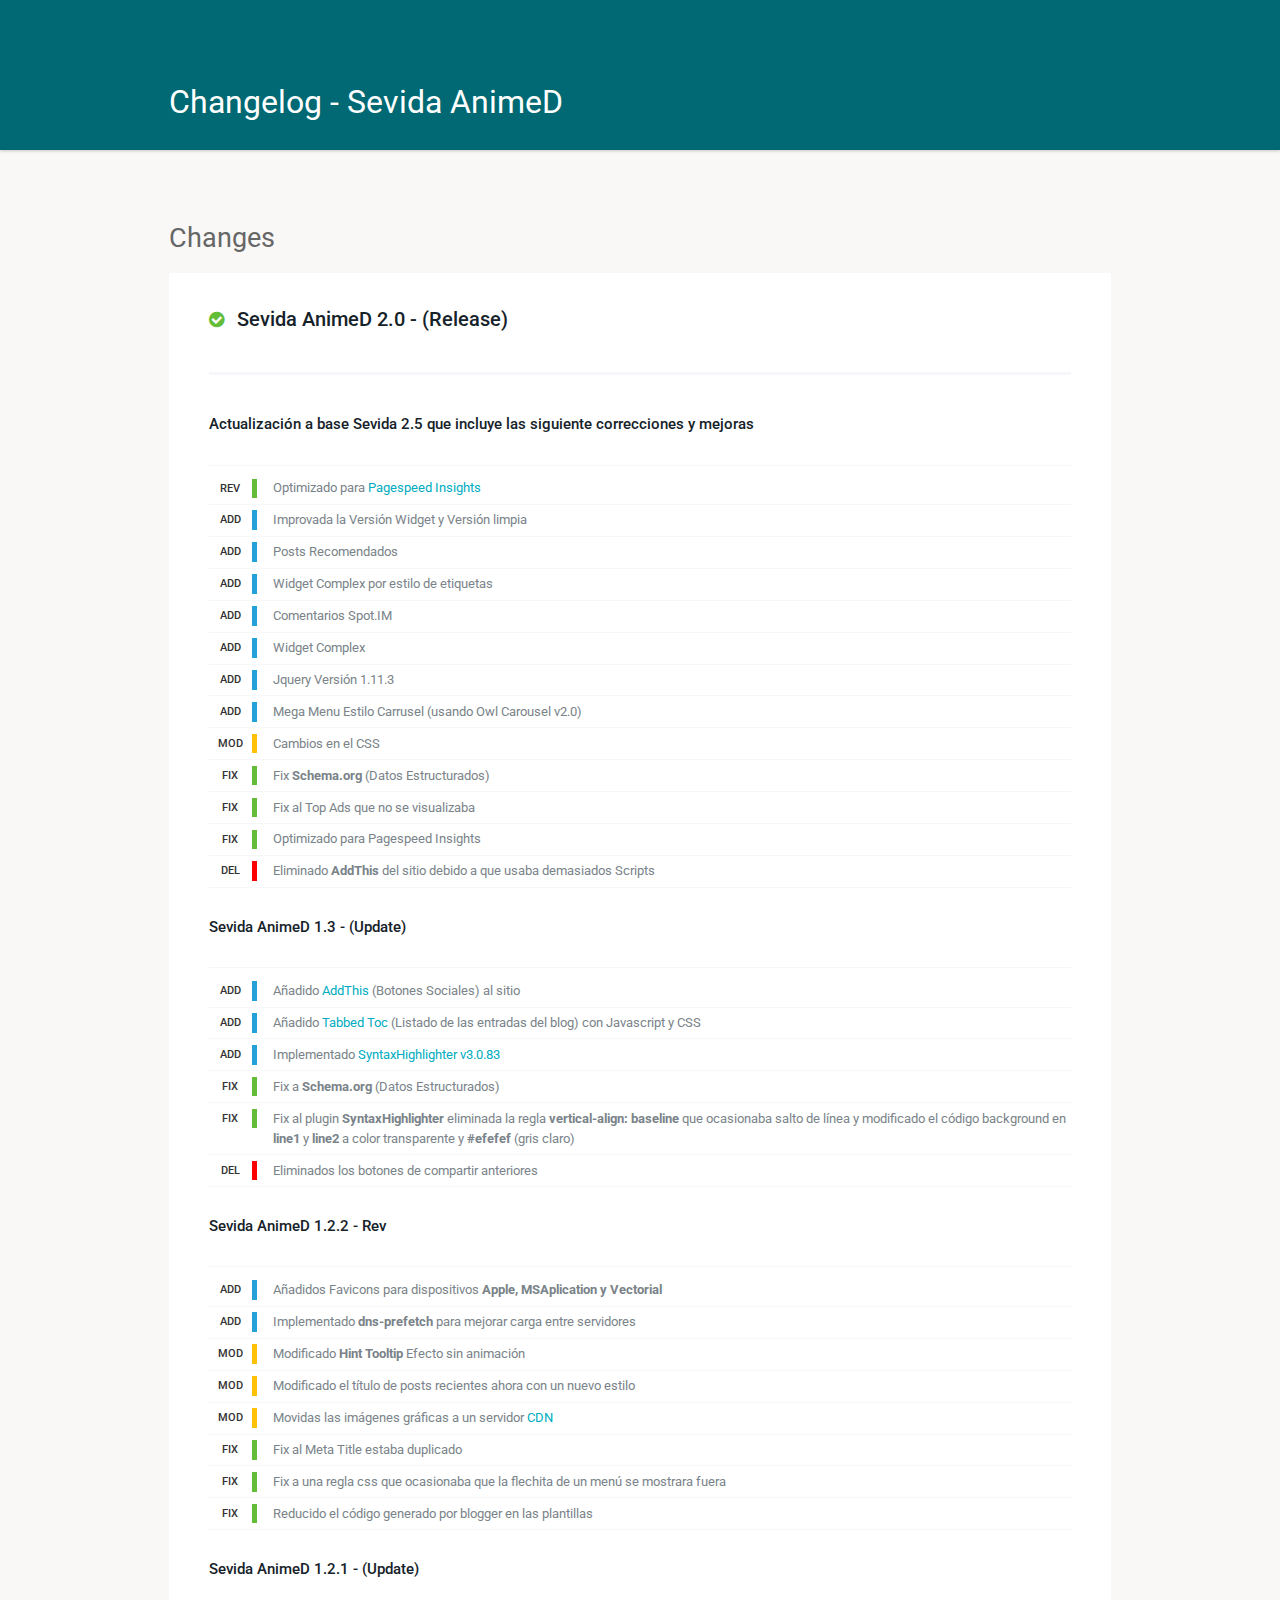
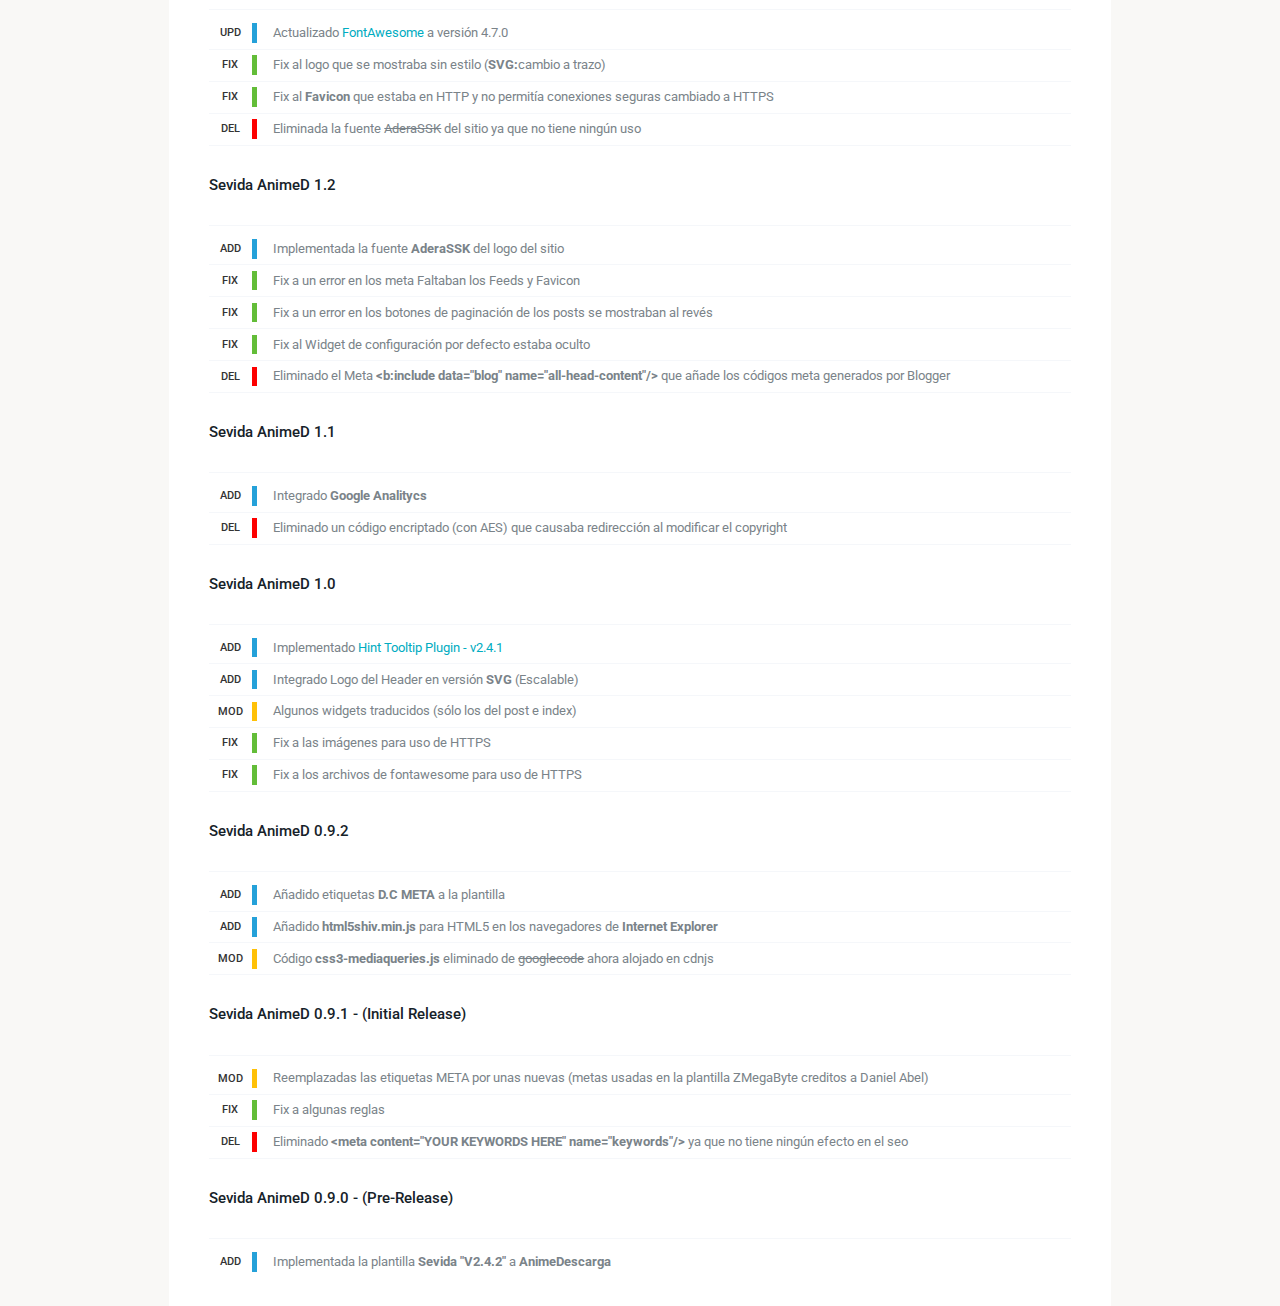
<file: changelog.html>
<!DOCTYPE html>
<html lang="es">
<head>
<meta charset="utf-8">
<meta content="width=device-width,initial-scale=1" name="viewport">
<title>Changelog - Sevida AnimeD</title>
<style type="text/css">@font-face{font-family:'FontAwesome';src:url('https://maxcdn.bootstrapcdn.com/font-awesome/4.7.0/fonts/fontawesome-webfont.eot?v=4.7.0');src:url('https://maxcdn.bootstrapcdn.com/font-awesome/4.7.0/fonts/fontawesome-webfont.eot?#iefix&v=4.7.0') format('embedded-opentype'),url('https://maxcdn.bootstrapcdn.com/font-awesome/4.7.0/fonts/fontawesome-webfont.woff2?v=4.7.0') format('woff2'),url('https://maxcdn.bootstrapcdn.com/font-awesome/4.7.0/fonts/fontawesome-webfont.woff?v=4.7.0') format('woff'),url('https://maxcdn.bootstrapcdn.com/font-awesome/4.7.0/fonts/fontawesome-webfont.ttf?v=4.7.0') format('truetype'),url('https://maxcdn.bootstrapcdn.com/font-awesome/4.7.0/fonts/fontawesome-webfont.svg?v=4.7.0#fontawesomeregular') format('svg');font-weight:normal;font-style:normal}.fa{display:inline-block;font:normal normal normal 14px/1 FontAwesome;font-size:inherit;text-rendering:auto;-webkit-font-smoothing:antialiased;-moz-osx-font-smoothing:grayscale}.fa-lg{font-size:1.33333333em;line-height:.75em;vertical-align:-15%}.fa-2x{font-size:2em}.fa-3x{font-size:3em}.fa-4x{font-size:4em}.fa-5x{font-size:5em}.fa-fw{width:1.28571429em;text-align:center}.fa-ul{padding-left:0;margin-left:2.14285714em;list-style-type:none}.fa-ul>li{position:relative}.fa-li{position:absolute;left:-2.14285714em;width:2.14285714em;top:.14285714em;text-align:center}.fa-li.fa-lg{left:-1.85714286em}.fa-border{padding:.2em .25em .15em;border:solid .08em #eee;border-radius:.1em}.fa-pull-left{float:left}.fa-pull-right{float:right}.fa.fa-pull-left{margin-right:.3em}.fa.fa-pull-right{margin-left:.3em}.pull-right{float:right}.pull-left{float:left}.fa.pull-left{margin-right:.3em}.fa.pull-right{margin-left:.3em}.fa-spin{-webkit-animation:fa-spin 2s infinite linear;animation:fa-spin 2s infinite linear}.fa-pulse{-webkit-animation:fa-spin 1s infinite steps(8);animation:fa-spin 1s infinite steps(8)}@-webkit-keyframes fa-spin{0%{-webkit-transform:rotate(0deg);transform:rotate(0deg)}100%{-webkit-transform:rotate(359deg);transform:rotate(359deg)}}@keyframes fa-spin{0%{-webkit-transform:rotate(0deg);transform:rotate(0deg)}100%{-webkit-transform:rotate(359deg);transform:rotate(359deg)}}.fa-rotate-90{-ms-filter:"progid:DXImageTransform.Microsoft.BasicImage(rotation=1)";-webkit-transform:rotate(90deg);-ms-transform:rotate(90deg);transform:rotate(90deg)}.fa-rotate-180{-ms-filter:"progid:DXImageTransform.Microsoft.BasicImage(rotation=2)";-webkit-transform:rotate(180deg);-ms-transform:rotate(180deg);transform:rotate(180deg)}.fa-rotate-270{-ms-filter:"progid:DXImageTransform.Microsoft.BasicImage(rotation=3)";-webkit-transform:rotate(270deg);-ms-transform:rotate(270deg);transform:rotate(270deg)}.fa-flip-horizontal{-ms-filter:"progid:DXImageTransform.Microsoft.BasicImage(rotation=0, mirror=1)";-webkit-transform:scale(-1, 1);-ms-transform:scale(-1, 1);transform:scale(-1, 1)}.fa-flip-vertical{-ms-filter:"progid:DXImageTransform.Microsoft.BasicImage(rotation=2, mirror=1)";-webkit-transform:scale(1, -1);-ms-transform:scale(1, -1);transform:scale(1, -1)}:root .fa-rotate-90,:root .fa-rotate-180,:root .fa-rotate-270,:root .fa-flip-horizontal,:root .fa-flip-vertical{filter:none}.fa-stack{position:relative;display:inline-block;width:2em;height:2em;line-height:2em;vertical-align:middle}.fa-stack-1x,.fa-stack-2x{position:absolute;left:0;width:100%;text-align:center}.fa-stack-1x{line-height:inherit}.fa-stack-2x{font-size:2em}.fa-inverse{color:#fff}.fa-glass:before{content:"\f000"}.fa-music:before{content:"\f001"}.fa-search:before{content:"\f002"}.fa-envelope-o:before{content:"\f003"}.fa-heart:before{content:"\f004"}.fa-star:before{content:"\f005"}.fa-star-o:before{content:"\f006"}.fa-user:before{content:"\f007"}.fa-film:before{content:"\f008"}.fa-th-large:before{content:"\f009"}.fa-th:before{content:"\f00a"}.fa-th-list:before{content:"\f00b"}.fa-check:before{content:"\f00c"}.fa-remove:before,.fa-close:before,.fa-times:before{content:"\f00d"}.fa-search-plus:before{content:"\f00e"}.fa-search-minus:before{content:"\f010"}.fa-power-off:before{content:"\f011"}.fa-signal:before{content:"\f012"}.fa-gear:before,.fa-cog:before{content:"\f013"}.fa-trash-o:before{content:"\f014"}.fa-home:before{content:"\f015"}.fa-file-o:before{content:"\f016"}.fa-clock-o:before{content:"\f017"}.fa-road:before{content:"\f018"}.fa-download:before{content:"\f019"}.fa-arrow-circle-o-down:before{content:"\f01a"}.fa-arrow-circle-o-up:before{content:"\f01b"}.fa-inbox:before{content:"\f01c"}.fa-play-circle-o:before{content:"\f01d"}.fa-rotate-right:before,.fa-repeat:before{content:"\f01e"}.fa-refresh:before{content:"\f021"}.fa-list-alt:before{content:"\f022"}.fa-lock:before{content:"\f023"}.fa-flag:before{content:"\f024"}.fa-headphones:before{content:"\f025"}.fa-volume-off:before{content:"\f026"}.fa-volume-down:before{content:"\f027"}.fa-volume-up:before{content:"\f028"}.fa-qrcode:before{content:"\f029"}.fa-barcode:before{content:"\f02a"}.fa-tag:before{content:"\f02b"}.fa-tags:before{content:"\f02c"}.fa-book:before{content:"\f02d"}.fa-bookmark:before{content:"\f02e"}.fa-print:before{content:"\f02f"}.fa-camera:before{content:"\f030"}.fa-font:before{content:"\f031"}.fa-bold:before{content:"\f032"}.fa-italic:before{content:"\f033"}.fa-text-height:before{content:"\f034"}.fa-text-width:before{content:"\f035"}.fa-align-left:before{content:"\f036"}.fa-align-center:before{content:"\f037"}.fa-align-right:before{content:"\f038"}.fa-align-justify:before{content:"\f039"}.fa-list:before{content:"\f03a"}.fa-dedent:before,.fa-outdent:before{content:"\f03b"}.fa-indent:before{content:"\f03c"}.fa-video-camera:before{content:"\f03d"}.fa-photo:before,.fa-image:before,.fa-picture-o:before{content:"\f03e"}.fa-pencil:before{content:"\f040"}.fa-map-marker:before{content:"\f041"}.fa-adjust:before{content:"\f042"}.fa-tint:before{content:"\f043"}.fa-edit:before,.fa-pencil-square-o:before{content:"\f044"}.fa-share-square-o:before{content:"\f045"}.fa-check-square-o:before{content:"\f046"}.fa-arrows:before{content:"\f047"}.fa-step-backward:before{content:"\f048"}.fa-fast-backward:before{content:"\f049"}.fa-backward:before{content:"\f04a"}.fa-play:before{content:"\f04b"}.fa-pause:before{content:"\f04c"}.fa-stop:before{content:"\f04d"}.fa-forward:before{content:"\f04e"}.fa-fast-forward:before{content:"\f050"}.fa-step-forward:before{content:"\f051"}.fa-eject:before{content:"\f052"}.fa-chevron-left:before{content:"\f053"}.fa-chevron-right:before{content:"\f054"}.fa-plus-circle:before{content:"\f055"}.fa-minus-circle:before{content:"\f056"}.fa-times-circle:before{content:"\f057"}.fa-check-circle:before{content:"\f058"}.fa-question-circle:before{content:"\f059"}.fa-info-circle:before{content:"\f05a"}.fa-crosshairs:before{content:"\f05b"}.fa-times-circle-o:before{content:"\f05c"}.fa-check-circle-o:before{content:"\f05d"}.fa-ban:before{content:"\f05e"}.fa-arrow-left:before{content:"\f060"}.fa-arrow-right:before{content:"\f061"}.fa-arrow-up:before{content:"\f062"}.fa-arrow-down:before{content:"\f063"}.fa-mail-forward:before,.fa-share:before{content:"\f064"}.fa-expand:before{content:"\f065"}.fa-compress:before{content:"\f066"}.fa-plus:before{content:"\f067"}.fa-minus:before{content:"\f068"}.fa-asterisk:before{content:"\f069"}.fa-exclamation-circle:before{content:"\f06a"}.fa-gift:before{content:"\f06b"}.fa-leaf:before{content:"\f06c"}.fa-fire:before{content:"\f06d"}.fa-eye:before{content:"\f06e"}.fa-eye-slash:before{content:"\f070"}.fa-warning:before,.fa-exclamation-triangle:before{content:"\f071"}.fa-plane:before{content:"\f072"}.fa-calendar:before{content:"\f073"}.fa-random:before{content:"\f074"}.fa-comment:before{content:"\f075"}.fa-magnet:before{content:"\f076"}.fa-chevron-up:before{content:"\f077"}.fa-chevron-down:before{content:"\f078"}.fa-retweet:before{content:"\f079"}.fa-shopping-cart:before{content:"\f07a"}.fa-folder:before{content:"\f07b"}.fa-folder-open:before{content:"\f07c"}.fa-arrows-v:before{content:"\f07d"}.fa-arrows-h:before{content:"\f07e"}.fa-bar-chart-o:before,.fa-bar-chart:before{content:"\f080"}.fa-twitter-square:before{content:"\f081"}.fa-facebook-square:before{content:"\f082"}.fa-camera-retro:before{content:"\f083"}.fa-key:before{content:"\f084"}.fa-gears:before,.fa-cogs:before{content:"\f085"}.fa-comments:before{content:"\f086"}.fa-thumbs-o-up:before{content:"\f087"}.fa-thumbs-o-down:before{content:"\f088"}.fa-star-half:before{content:"\f089"}.fa-heart-o:before{content:"\f08a"}.fa-sign-out:before{content:"\f08b"}.fa-linkedin-square:before{content:"\f08c"}.fa-thumb-tack:before{content:"\f08d"}.fa-external-link:before{content:"\f08e"}.fa-sign-in:before{content:"\f090"}.fa-trophy:before{content:"\f091"}.fa-github-square:before{content:"\f092"}.fa-upload:before{content:"\f093"}.fa-lemon-o:before{content:"\f094"}.fa-phone:before{content:"\f095"}.fa-square-o:before{content:"\f096"}.fa-bookmark-o:before{content:"\f097"}.fa-phone-square:before{content:"\f098"}.fa-twitter:before{content:"\f099"}.fa-facebook-f:before,.fa-facebook:before{content:"\f09a"}.fa-github:before{content:"\f09b"}.fa-unlock:before{content:"\f09c"}.fa-credit-card:before{content:"\f09d"}.fa-feed:before,.fa-rss:before{content:"\f09e"}.fa-hdd-o:before{content:"\f0a0"}.fa-bullhorn:before{content:"\f0a1"}.fa-bell:before{content:"\f0f3"}.fa-certificate:before{content:"\f0a3"}.fa-hand-o-right:before{content:"\f0a4"}.fa-hand-o-left:before{content:"\f0a5"}.fa-hand-o-up:before{content:"\f0a6"}.fa-hand-o-down:before{content:"\f0a7"}.fa-arrow-circle-left:before{content:"\f0a8"}.fa-arrow-circle-right:before{content:"\f0a9"}.fa-arrow-circle-up:before{content:"\f0aa"}.fa-arrow-circle-down:before{content:"\f0ab"}.fa-globe:before{content:"\f0ac"}.fa-wrench:before{content:"\f0ad"}.fa-tasks:before{content:"\f0ae"}.fa-filter:before{content:"\f0b0"}.fa-briefcase:before{content:"\f0b1"}.fa-arrows-alt:before{content:"\f0b2"}.fa-group:before,.fa-users:before{content:"\f0c0"}.fa-chain:before,.fa-link:before{content:"\f0c1"}.fa-cloud:before{content:"\f0c2"}.fa-flask:before{content:"\f0c3"}.fa-cut:before,.fa-scissors:before{content:"\f0c4"}.fa-copy:before,.fa-files-o:before{content:"\f0c5"}.fa-paperclip:before{content:"\f0c6"}.fa-save:before,.fa-floppy-o:before{content:"\f0c7"}.fa-square:before{content:"\f0c8"}.fa-navicon:before,.fa-reorder:before,.fa-bars:before{content:"\f0c9"}.fa-list-ul:before{content:"\f0ca"}.fa-list-ol:before{content:"\f0cb"}.fa-strikethrough:before{content:"\f0cc"}.fa-underline:before{content:"\f0cd"}.fa-table:before{content:"\f0ce"}.fa-magic:before{content:"\f0d0"}.fa-truck:before{content:"\f0d1"}.fa-pinterest:before{content:"\f0d2"}.fa-pinterest-square:before{content:"\f0d3"}.fa-google-plus-square:before{content:"\f0d4"}.fa-google-plus:before{content:"\f0d5"}.fa-money:before{content:"\f0d6"}.fa-caret-down:before{content:"\f0d7"}.fa-caret-up:before{content:"\f0d8"}.fa-caret-left:before{content:"\f0d9"}.fa-caret-right:before{content:"\f0da"}.fa-columns:before{content:"\f0db"}.fa-unsorted:before,.fa-sort:before{content:"\f0dc"}.fa-sort-down:before,.fa-sort-desc:before{content:"\f0dd"}.fa-sort-up:before,.fa-sort-asc:before{content:"\f0de"}.fa-envelope:before{content:"\f0e0"}.fa-linkedin:before{content:"\f0e1"}.fa-rotate-left:before,.fa-undo:before{content:"\f0e2"}.fa-legal:before,.fa-gavel:before{content:"\f0e3"}.fa-dashboard:before,.fa-tachometer:before{content:"\f0e4"}.fa-comment-o:before{content:"\f0e5"}.fa-comments-o:before{content:"\f0e6"}.fa-flash:before,.fa-bolt:before{content:"\f0e7"}.fa-sitemap:before{content:"\f0e8"}.fa-umbrella:before{content:"\f0e9"}.fa-paste:before,.fa-clipboard:before{content:"\f0ea"}.fa-lightbulb-o:before{content:"\f0eb"}.fa-exchange:before{content:"\f0ec"}.fa-cloud-download:before{content:"\f0ed"}.fa-cloud-upload:before{content:"\f0ee"}.fa-user-md:before{content:"\f0f0"}.fa-stethoscope:before{content:"\f0f1"}.fa-suitcase:before{content:"\f0f2"}.fa-bell-o:before{content:"\f0a2"}.fa-coffee:before{content:"\f0f4"}.fa-cutlery:before{content:"\f0f5"}.fa-file-text-o:before{content:"\f0f6"}.fa-building-o:before{content:"\f0f7"}.fa-hospital-o:before{content:"\f0f8"}.fa-ambulance:before{content:"\f0f9"}.fa-medkit:before{content:"\f0fa"}.fa-fighter-jet:before{content:"\f0fb"}.fa-beer:before{content:"\f0fc"}.fa-h-square:before{content:"\f0fd"}.fa-plus-square:before{content:"\f0fe"}.fa-angle-double-left:before{content:"\f100"}.fa-angle-double-right:before{content:"\f101"}.fa-angle-double-up:before{content:"\f102"}.fa-angle-double-down:before{content:"\f103"}.fa-angle-left:before{content:"\f104"}.fa-angle-right:before{content:"\f105"}.fa-angle-up:before{content:"\f106"}.fa-angle-down:before{content:"\f107"}.fa-desktop:before{content:"\f108"}.fa-laptop:before{content:"\f109"}.fa-tablet:before{content:"\f10a"}.fa-mobile-phone:before,.fa-mobile:before{content:"\f10b"}.fa-circle-o:before{content:"\f10c"}.fa-quote-left:before{content:"\f10d"}.fa-quote-right:before{content:"\f10e"}.fa-spinner:before{content:"\f110"}.fa-circle:before{content:"\f111"}.fa-mail-reply:before,.fa-reply:before{content:"\f112"}.fa-github-alt:before{content:"\f113"}.fa-folder-o:before{content:"\f114"}.fa-folder-open-o:before{content:"\f115"}.fa-smile-o:before{content:"\f118"}.fa-frown-o:before{content:"\f119"}.fa-meh-o:before{content:"\f11a"}.fa-gamepad:before{content:"\f11b"}.fa-keyboard-o:before{content:"\f11c"}.fa-flag-o:before{content:"\f11d"}.fa-flag-checkered:before{content:"\f11e"}.fa-terminal:before{content:"\f120"}.fa-code:before{content:"\f121"}.fa-mail-reply-all:before,.fa-reply-all:before{content:"\f122"}.fa-star-half-empty:before,.fa-star-half-full:before,.fa-star-half-o:before{content:"\f123"}.fa-location-arrow:before{content:"\f124"}.fa-crop:before{content:"\f125"}.fa-code-fork:before{content:"\f126"}.fa-unlink:before,.fa-chain-broken:before{content:"\f127"}.fa-question:before{content:"\f128"}.fa-info:before{content:"\f129"}.fa-exclamation:before{content:"\f12a"}.fa-superscript:before{content:"\f12b"}.fa-subscript:before{content:"\f12c"}.fa-eraser:before{content:"\f12d"}.fa-puzzle-piece:before{content:"\f12e"}.fa-microphone:before{content:"\f130"}.fa-microphone-slash:before{content:"\f131"}.fa-shield:before{content:"\f132"}.fa-calendar-o:before{content:"\f133"}.fa-fire-extinguisher:before{content:"\f134"}.fa-rocket:before{content:"\f135"}.fa-maxcdn:before{content:"\f136"}.fa-chevron-circle-left:before{content:"\f137"}.fa-chevron-circle-right:before{content:"\f138"}.fa-chevron-circle-up:before{content:"\f139"}.fa-chevron-circle-down:before{content:"\f13a"}.fa-html5:before{content:"\f13b"}.fa-css3:before{content:"\f13c"}.fa-anchor:before{content:"\f13d"}.fa-unlock-alt:before{content:"\f13e"}.fa-bullseye:before{content:"\f140"}.fa-ellipsis-h:before{content:"\f141"}.fa-ellipsis-v:before{content:"\f142"}.fa-rss-square:before{content:"\f143"}.fa-play-circle:before{content:"\f144"}.fa-ticket:before{content:"\f145"}.fa-minus-square:before{content:"\f146"}.fa-minus-square-o:before{content:"\f147"}.fa-level-up:before{content:"\f148"}.fa-level-down:before{content:"\f149"}.fa-check-square:before{content:"\f14a"}.fa-pencil-square:before{content:"\f14b"}.fa-external-link-square:before{content:"\f14c"}.fa-share-square:before{content:"\f14d"}.fa-compass:before{content:"\f14e"}.fa-toggle-down:before,.fa-caret-square-o-down:before{content:"\f150"}.fa-toggle-up:before,.fa-caret-square-o-up:before{content:"\f151"}.fa-toggle-right:before,.fa-caret-square-o-right:before{content:"\f152"}.fa-euro:before,.fa-eur:before{content:"\f153"}.fa-gbp:before{content:"\f154"}.fa-dollar:before,.fa-usd:before{content:"\f155"}.fa-rupee:before,.fa-inr:before{content:"\f156"}.fa-cny:before,.fa-rmb:before,.fa-yen:before,.fa-jpy:before{content:"\f157"}.fa-ruble:before,.fa-rouble:before,.fa-rub:before{content:"\f158"}.fa-won:before,.fa-krw:before{content:"\f159"}.fa-bitcoin:before,.fa-btc:before{content:"\f15a"}.fa-file:before{content:"\f15b"}.fa-file-text:before{content:"\f15c"}.fa-sort-alpha-asc:before{content:"\f15d"}.fa-sort-alpha-desc:before{content:"\f15e"}.fa-sort-amount-asc:before{content:"\f160"}.fa-sort-amount-desc:before{content:"\f161"}.fa-sort-numeric-asc:before{content:"\f162"}.fa-sort-numeric-desc:before{content:"\f163"}.fa-thumbs-up:before{content:"\f164"}.fa-thumbs-down:before{content:"\f165"}.fa-youtube-square:before{content:"\f166"}.fa-youtube:before{content:"\f167"}.fa-xing:before{content:"\f168"}.fa-xing-square:before{content:"\f169"}.fa-youtube-play:before{content:"\f16a"}.fa-dropbox:before{content:"\f16b"}.fa-stack-overflow:before{content:"\f16c"}.fa-instagram:before{content:"\f16d"}.fa-flickr:before{content:"\f16e"}.fa-adn:before{content:"\f170"}.fa-bitbucket:before{content:"\f171"}.fa-bitbucket-square:before{content:"\f172"}.fa-tumblr:before{content:"\f173"}.fa-tumblr-square:before{content:"\f174"}.fa-long-arrow-down:before{content:"\f175"}.fa-long-arrow-up:before{content:"\f176"}.fa-long-arrow-left:before{content:"\f177"}.fa-long-arrow-right:before{content:"\f178"}.fa-apple:before{content:"\f179"}.fa-windows:before{content:"\f17a"}.fa-android:before{content:"\f17b"}.fa-linux:before{content:"\f17c"}.fa-dribbble:before{content:"\f17d"}.fa-skype:before{content:"\f17e"}.fa-foursquare:before{content:"\f180"}.fa-trello:before{content:"\f181"}.fa-female:before{content:"\f182"}.fa-male:before{content:"\f183"}.fa-gittip:before,.fa-gratipay:before{content:"\f184"}.fa-sun-o:before{content:"\f185"}.fa-moon-o:before{content:"\f186"}.fa-archive:before{content:"\f187"}.fa-bug:before{content:"\f188"}.fa-vk:before{content:"\f189"}.fa-weibo:before{content:"\f18a"}.fa-renren:before{content:"\f18b"}.fa-pagelines:before{content:"\f18c"}.fa-stack-exchange:before{content:"\f18d"}.fa-arrow-circle-o-right:before{content:"\f18e"}.fa-arrow-circle-o-left:before{content:"\f190"}.fa-toggle-left:before,.fa-caret-square-o-left:before{content:"\f191"}.fa-dot-circle-o:before{content:"\f192"}.fa-wheelchair:before{content:"\f193"}.fa-vimeo-square:before{content:"\f194"}.fa-turkish-lira:before,.fa-try:before{content:"\f195"}.fa-plus-square-o:before{content:"\f196"}.fa-space-shuttle:before{content:"\f197"}.fa-slack:before{content:"\f198"}.fa-envelope-square:before{content:"\f199"}.fa-wordpress:before{content:"\f19a"}.fa-openid:before{content:"\f19b"}.fa-institution:before,.fa-bank:before,.fa-university:before{content:"\f19c"}.fa-mortar-board:before,.fa-graduation-cap:before{content:"\f19d"}.fa-yahoo:before{content:"\f19e"}.fa-google:before{content:"\f1a0"}.fa-reddit:before{content:"\f1a1"}.fa-reddit-square:before{content:"\f1a2"}.fa-stumbleupon-circle:before{content:"\f1a3"}.fa-stumbleupon:before{content:"\f1a4"}.fa-delicious:before{content:"\f1a5"}.fa-digg:before{content:"\f1a6"}.fa-pied-piper-pp:before{content:"\f1a7"}.fa-pied-piper-alt:before{content:"\f1a8"}.fa-drupal:before{content:"\f1a9"}.fa-joomla:before{content:"\f1aa"}.fa-language:before{content:"\f1ab"}.fa-fax:before{content:"\f1ac"}.fa-building:before{content:"\f1ad"}.fa-child:before{content:"\f1ae"}.fa-paw:before{content:"\f1b0"}.fa-spoon:before{content:"\f1b1"}.fa-cube:before{content:"\f1b2"}.fa-cubes:before{content:"\f1b3"}.fa-behance:before{content:"\f1b4"}.fa-behance-square:before{content:"\f1b5"}.fa-steam:before{content:"\f1b6"}.fa-steam-square:before{content:"\f1b7"}.fa-recycle:before{content:"\f1b8"}.fa-automobile:before,.fa-car:before{content:"\f1b9"}.fa-cab:before,.fa-taxi:before{content:"\f1ba"}.fa-tree:before{content:"\f1bb"}.fa-spotify:before{content:"\f1bc"}.fa-deviantart:before{content:"\f1bd"}.fa-soundcloud:before{content:"\f1be"}.fa-database:before{content:"\f1c0"}.fa-file-pdf-o:before{content:"\f1c1"}.fa-file-word-o:before{content:"\f1c2"}.fa-file-excel-o:before{content:"\f1c3"}.fa-file-powerpoint-o:before{content:"\f1c4"}.fa-file-photo-o:before,.fa-file-picture-o:before,.fa-file-image-o:before{content:"\f1c5"}.fa-file-zip-o:before,.fa-file-archive-o:before{content:"\f1c6"}.fa-file-sound-o:before,.fa-file-audio-o:before{content:"\f1c7"}.fa-file-movie-o:before,.fa-file-video-o:before{content:"\f1c8"}.fa-file-code-o:before{content:"\f1c9"}.fa-vine:before{content:"\f1ca"}.fa-codepen:before{content:"\f1cb"}.fa-jsfiddle:before{content:"\f1cc"}.fa-life-bouy:before,.fa-life-buoy:before,.fa-life-saver:before,.fa-support:before,.fa-life-ring:before{content:"\f1cd"}.fa-circle-o-notch:before{content:"\f1ce"}.fa-ra:before,.fa-resistance:before,.fa-rebel:before{content:"\f1d0"}.fa-ge:before,.fa-empire:before{content:"\f1d1"}.fa-git-square:before{content:"\f1d2"}.fa-git:before{content:"\f1d3"}.fa-y-combinator-square:before,.fa-yc-square:before,.fa-hacker-news:before{content:"\f1d4"}.fa-tencent-weibo:before{content:"\f1d5"}.fa-qq:before{content:"\f1d6"}.fa-wechat:before,.fa-weixin:before{content:"\f1d7"}.fa-send:before,.fa-paper-plane:before{content:"\f1d8"}.fa-send-o:before,.fa-paper-plane-o:before{content:"\f1d9"}.fa-history:before{content:"\f1da"}.fa-circle-thin:before{content:"\f1db"}.fa-header:before{content:"\f1dc"}.fa-paragraph:before{content:"\f1dd"}.fa-sliders:before{content:"\f1de"}.fa-share-alt:before{content:"\f1e0"}.fa-share-alt-square:before{content:"\f1e1"}.fa-bomb:before{content:"\f1e2"}.fa-soccer-ball-o:before,.fa-futbol-o:before{content:"\f1e3"}.fa-tty:before{content:"\f1e4"}.fa-binoculars:before{content:"\f1e5"}.fa-plug:before{content:"\f1e6"}.fa-slideshare:before{content:"\f1e7"}.fa-twitch:before{content:"\f1e8"}.fa-yelp:before{content:"\f1e9"}.fa-newspaper-o:before{content:"\f1ea"}.fa-wifi:before{content:"\f1eb"}.fa-calculator:before{content:"\f1ec"}.fa-paypal:before{content:"\f1ed"}.fa-google-wallet:before{content:"\f1ee"}.fa-cc-visa:before{content:"\f1f0"}.fa-cc-mastercard:before{content:"\f1f1"}.fa-cc-discover:before{content:"\f1f2"}.fa-cc-amex:before{content:"\f1f3"}.fa-cc-paypal:before{content:"\f1f4"}.fa-cc-stripe:before{content:"\f1f5"}.fa-bell-slash:before{content:"\f1f6"}.fa-bell-slash-o:before{content:"\f1f7"}.fa-trash:before{content:"\f1f8"}.fa-copyright:before{content:"\f1f9"}.fa-at:before{content:"\f1fa"}.fa-eyedropper:before{content:"\f1fb"}.fa-paint-brush:before{content:"\f1fc"}.fa-birthday-cake:before{content:"\f1fd"}.fa-area-chart:before{content:"\f1fe"}.fa-pie-chart:before{content:"\f200"}.fa-line-chart:before{content:"\f201"}.fa-lastfm:before{content:"\f202"}.fa-lastfm-square:before{content:"\f203"}.fa-toggle-off:before{content:"\f204"}.fa-toggle-on:before{content:"\f205"}.fa-bicycle:before{content:"\f206"}.fa-bus:before{content:"\f207"}.fa-ioxhost:before{content:"\f208"}.fa-angellist:before{content:"\f209"}.fa-cc:before{content:"\f20a"}.fa-shekel:before,.fa-sheqel:before,.fa-ils:before{content:"\f20b"}.fa-meanpath:before{content:"\f20c"}.fa-buysellads:before{content:"\f20d"}.fa-connectdevelop:before{content:"\f20e"}.fa-dashcube:before{content:"\f210"}.fa-forumbee:before{content:"\f211"}.fa-leanpub:before{content:"\f212"}.fa-sellsy:before{content:"\f213"}.fa-shirtsinbulk:before{content:"\f214"}.fa-simplybuilt:before{content:"\f215"}.fa-skyatlas:before{content:"\f216"}.fa-cart-plus:before{content:"\f217"}.fa-cart-arrow-down:before{content:"\f218"}.fa-diamond:before{content:"\f219"}.fa-ship:before{content:"\f21a"}.fa-user-secret:before{content:"\f21b"}.fa-motorcycle:before{content:"\f21c"}.fa-street-view:before{content:"\f21d"}.fa-heartbeat:before{content:"\f21e"}.fa-venus:before{content:"\f221"}.fa-mars:before{content:"\f222"}.fa-mercury:before{content:"\f223"}.fa-intersex:before,.fa-transgender:before{content:"\f224"}.fa-transgender-alt:before{content:"\f225"}.fa-venus-double:before{content:"\f226"}.fa-mars-double:before{content:"\f227"}.fa-venus-mars:before{content:"\f228"}.fa-mars-stroke:before{content:"\f229"}.fa-mars-stroke-v:before{content:"\f22a"}.fa-mars-stroke-h:before{content:"\f22b"}.fa-neuter:before{content:"\f22c"}.fa-genderless:before{content:"\f22d"}.fa-facebook-official:before{content:"\f230"}.fa-pinterest-p:before{content:"\f231"}.fa-whatsapp:before{content:"\f232"}.fa-server:before{content:"\f233"}.fa-user-plus:before{content:"\f234"}.fa-user-times:before{content:"\f235"}.fa-hotel:before,.fa-bed:before{content:"\f236"}.fa-viacoin:before{content:"\f237"}.fa-train:before{content:"\f238"}.fa-subway:before{content:"\f239"}.fa-medium:before{content:"\f23a"}.fa-yc:before,.fa-y-combinator:before{content:"\f23b"}.fa-optin-monster:before{content:"\f23c"}.fa-opencart:before{content:"\f23d"}.fa-expeditedssl:before{content:"\f23e"}.fa-battery-4:before,.fa-battery:before,.fa-battery-full:before{content:"\f240"}.fa-battery-3:before,.fa-battery-three-quarters:before{content:"\f241"}.fa-battery-2:before,.fa-battery-half:before{content:"\f242"}.fa-battery-1:before,.fa-battery-quarter:before{content:"\f243"}.fa-battery-0:before,.fa-battery-empty:before{content:"\f244"}.fa-mouse-pointer:before{content:"\f245"}.fa-i-cursor:before{content:"\f246"}.fa-object-group:before{content:"\f247"}.fa-object-ungroup:before{content:"\f248"}.fa-sticky-note:before{content:"\f249"}.fa-sticky-note-o:before{content:"\f24a"}.fa-cc-jcb:before{content:"\f24b"}.fa-cc-diners-club:before{content:"\f24c"}.fa-clone:before{content:"\f24d"}.fa-balance-scale:before{content:"\f24e"}.fa-hourglass-o:before{content:"\f250"}.fa-hourglass-1:before,.fa-hourglass-start:before{content:"\f251"}.fa-hourglass-2:before,.fa-hourglass-half:before{content:"\f252"}.fa-hourglass-3:before,.fa-hourglass-end:before{content:"\f253"}.fa-hourglass:before{content:"\f254"}.fa-hand-grab-o:before,.fa-hand-rock-o:before{content:"\f255"}.fa-hand-stop-o:before,.fa-hand-paper-o:before{content:"\f256"}.fa-hand-scissors-o:before{content:"\f257"}.fa-hand-lizard-o:before{content:"\f258"}.fa-hand-spock-o:before{content:"\f259"}.fa-hand-pointer-o:before{content:"\f25a"}.fa-hand-peace-o:before{content:"\f25b"}.fa-trademark:before{content:"\f25c"}.fa-registered:before{content:"\f25d"}.fa-creative-commons:before{content:"\f25e"}.fa-gg:before{content:"\f260"}.fa-gg-circle:before{content:"\f261"}.fa-tripadvisor:before{content:"\f262"}.fa-odnoklassniki:before{content:"\f263"}.fa-odnoklassniki-square:before{content:"\f264"}.fa-get-pocket:before{content:"\f265"}.fa-wikipedia-w:before{content:"\f266"}.fa-safari:before{content:"\f267"}.fa-chrome:before{content:"\f268"}.fa-firefox:before{content:"\f269"}.fa-opera:before{content:"\f26a"}.fa-internet-explorer:before{content:"\f26b"}.fa-tv:before,.fa-television:before{content:"\f26c"}.fa-contao:before{content:"\f26d"}.fa-500px:before{content:"\f26e"}.fa-amazon:before{content:"\f270"}.fa-calendar-plus-o:before{content:"\f271"}.fa-calendar-minus-o:before{content:"\f272"}.fa-calendar-times-o:before{content:"\f273"}.fa-calendar-check-o:before{content:"\f274"}.fa-industry:before{content:"\f275"}.fa-map-pin:before{content:"\f276"}.fa-map-signs:before{content:"\f277"}.fa-map-o:before{content:"\f278"}.fa-map:before{content:"\f279"}.fa-commenting:before{content:"\f27a"}.fa-commenting-o:before{content:"\f27b"}.fa-houzz:before{content:"\f27c"}.fa-vimeo:before{content:"\f27d"}.fa-black-tie:before{content:"\f27e"}.fa-fonticons:before{content:"\f280"}.fa-reddit-alien:before{content:"\f281"}.fa-edge:before{content:"\f282"}.fa-credit-card-alt:before{content:"\f283"}.fa-codiepie:before{content:"\f284"}.fa-modx:before{content:"\f285"}.fa-fort-awesome:before{content:"\f286"}.fa-usb:before{content:"\f287"}.fa-product-hunt:before{content:"\f288"}.fa-mixcloud:before{content:"\f289"}.fa-scribd:before{content:"\f28a"}.fa-pause-circle:before{content:"\f28b"}.fa-pause-circle-o:before{content:"\f28c"}.fa-stop-circle:before{content:"\f28d"}.fa-stop-circle-o:before{content:"\f28e"}.fa-shopping-bag:before{content:"\f290"}.fa-shopping-basket:before{content:"\f291"}.fa-hashtag:before{content:"\f292"}.fa-bluetooth:before{content:"\f293"}.fa-bluetooth-b:before{content:"\f294"}.fa-percent:before{content:"\f295"}.fa-gitlab:before{content:"\f296"}.fa-wpbeginner:before{content:"\f297"}.fa-wpforms:before{content:"\f298"}.fa-envira:before{content:"\f299"}.fa-universal-access:before{content:"\f29a"}.fa-wheelchair-alt:before{content:"\f29b"}.fa-question-circle-o:before{content:"\f29c"}.fa-blind:before{content:"\f29d"}.fa-audio-description:before{content:"\f29e"}.fa-volume-control-phone:before{content:"\f2a0"}.fa-braille:before{content:"\f2a1"}.fa-assistive-listening-systems:before{content:"\f2a2"}.fa-asl-interpreting:before,.fa-american-sign-language-interpreting:before{content:"\f2a3"}.fa-deafness:before,.fa-hard-of-hearing:before,.fa-deaf:before{content:"\f2a4"}.fa-glide:before{content:"\f2a5"}.fa-glide-g:before{content:"\f2a6"}.fa-signing:before,.fa-sign-language:before{content:"\f2a7"}.fa-low-vision:before{content:"\f2a8"}.fa-viadeo:before{content:"\f2a9"}.fa-viadeo-square:before{content:"\f2aa"}.fa-snapchat:before{content:"\f2ab"}.fa-snapchat-ghost:before{content:"\f2ac"}.fa-snapchat-square:before{content:"\f2ad"}.fa-pied-piper:before{content:"\f2ae"}.fa-first-order:before{content:"\f2b0"}.fa-yoast:before{content:"\f2b1"}.fa-themeisle:before{content:"\f2b2"}.fa-google-plus-circle:before,.fa-google-plus-official:before{content:"\f2b3"}.fa-fa:before,.fa-font-awesome:before{content:"\f2b4"}.fa-handshake-o:before{content:"\f2b5"}.fa-envelope-open:before{content:"\f2b6"}.fa-envelope-open-o:before{content:"\f2b7"}.fa-linode:before{content:"\f2b8"}.fa-address-book:before{content:"\f2b9"}.fa-address-book-o:before{content:"\f2ba"}.fa-vcard:before,.fa-address-card:before{content:"\f2bb"}.fa-vcard-o:before,.fa-address-card-o:before{content:"\f2bc"}.fa-user-circle:before{content:"\f2bd"}.fa-user-circle-o:before{content:"\f2be"}.fa-user-o:before{content:"\f2c0"}.fa-id-badge:before{content:"\f2c1"}.fa-drivers-license:before,.fa-id-card:before{content:"\f2c2"}.fa-drivers-license-o:before,.fa-id-card-o:before{content:"\f2c3"}.fa-quora:before{content:"\f2c4"}.fa-free-code-camp:before{content:"\f2c5"}.fa-telegram:before{content:"\f2c6"}.fa-thermometer-4:before,.fa-thermometer:before,.fa-thermometer-full:before{content:"\f2c7"}.fa-thermometer-3:before,.fa-thermometer-three-quarters:before{content:"\f2c8"}.fa-thermometer-2:before,.fa-thermometer-half:before{content:"\f2c9"}.fa-thermometer-1:before,.fa-thermometer-quarter:before{content:"\f2ca"}.fa-thermometer-0:before,.fa-thermometer-empty:before{content:"\f2cb"}.fa-shower:before{content:"\f2cc"}.fa-bathtub:before,.fa-s15:before,.fa-bath:before{content:"\f2cd"}.fa-podcast:before{content:"\f2ce"}.fa-window-maximize:before{content:"\f2d0"}.fa-window-minimize:before{content:"\f2d1"}.fa-window-restore:before{content:"\f2d2"}.fa-times-rectangle:before,.fa-window-close:before{content:"\f2d3"}.fa-times-rectangle-o:before,.fa-window-close-o:before{content:"\f2d4"}.fa-bandcamp:before{content:"\f2d5"}.fa-grav:before{content:"\f2d6"}.fa-etsy:before{content:"\f2d7"}.fa-imdb:before{content:"\f2d8"}.fa-ravelry:before{content:"\f2d9"}.fa-eercast:before{content:"\f2da"}.fa-microchip:before{content:"\f2db"}.fa-snowflake-o:before{content:"\f2dc"}.fa-superpowers:before{content:"\f2dd"}.fa-wpexplorer:before{content:"\f2de"}.fa-meetup:before{content:"\f2e0"}.sr-only{position:absolute;width:1px;height:1px;padding:0;margin:-1px;overflow:hidden;clip:rect(0, 0, 0, 0);border:0}.sr-only-focusable:active,.sr-only-focusable:focus{position:static;width:auto;height:auto;margin:0;overflow:visible;clip:auto}</style>
<link href="https://fonts.googleapis.com/css?family=Roboto:400,500" rel="stylesheet" type="text/css">
<style type="text/css">
/*estilos*/
body {
    color: #757575;
	font-family: 'Roboto','Helvetica Neue',Helvetica,Arial,sans-serif;
    line-height: 1.5;
    margin: 0;
    overflow-x: hidden;
    padding: 0;
	width:100%;
	height:100%;
}
* {
	-webkit-box-sizing:border-box;
	-moz-box-sizing:border-box;
	box-sizing:border-box;
}
/*Reset*/
html,body,div,span,object,iframe,h1,h2,h3,h4,h5,h6,p,blockquote,pre,abbr,address,cite,code,del,dfn,em,img,ins,kbd,q,samp,small,strong,sub,sup,var,b,i,dl,dt,dd,ol,ul,li,fieldset,form,label,legend,table,caption,tbody,tfoot,thead,tr,th,td,article,aside,canvas,details,figcaption,figure,footer,header,hgroup,menu,nav,section,summary,time,mark,audio,video{margin:0;padding:0;border:0;outline:0;font-size:100%;vertical-align:baseline;background:transparent}article,aside,details,figcaption,figure,footer,header,hgroup,menu,nav,section{display:block}nav ul{list-style:none}

a {color: #00ACC1;cursor: pointer;font-weight: 400;text-decoration: none;}
a:hover {text-decoration: underline;}
ul {list-style: none outside none;margin: 0;padding: 0;}
ul li {list-style-type: disc;}
ol li, ul li {margin: 0.5em 0 0.5em 2em;}
img {border: 0 none;}
body {background: #F9F8F6;font-size: 12px;-webkit-font-smoothing: antialiased;}
table {padding: 0;border-spacing: 0;border-collapse: collapse;}
h1, h2, h3, h4, h5, h6 {
    color: #666;
    font-weight: normal;
    margin-bottom: 10px;
}
h1 {
    font-size: 1.7rem;
}
h2 {
    font-size: 1.5rem;
}
h3 {
    font-size: 1.4rem;
}
h4 {
    font-size: 1.3rem;
}
h5 {
    font-size: 1.2rem;
}
h6 {
    font-size: 1.1rem;
}
blockquote {
    border-left: 4px solid #EEE;
    margin: 0 15px;
    padding: 10px 20px;
    font-style: italic;
    color: #AAA;
}
/*limpiar elementos flotantes**/
.footer:after, .footer:after {
    clear: both;
    content: "";
    display: block;
}

/*global*/
.main, .footer, header div.head {
    max-width: 990px;
    margin: 0 auto;
    padding: 0 1.5rem;
}

/*utilidades*/
.centext {text-align: center;}
.cenblock {margin: 0 auto;}
.none {display:none;}
.left {float:left;}
.right {float:right;}
.info {
    background-color: rgba(0,0,0,0.05);
    color: rgba(0,0,0,0.5);
    display: block;
    margin: 4px 0;
    padding: 20px;
    text-align: center;
}
</style>
<style>
/* Installer v2.80 */
header {
    background: #006973;
    box-shadow: 0 1px 3px 0 rgba(0, 0, 0, 0.2);
}
div.logo {
    padding: 4.9rem 0 1.5rem;
}
div.logo a > h1 {
    margin: 0;
}
div.logo > a > h1 {
    font-size: 2rem;
    color: #fff;
    font-weight: 400;
}
div.logo > a:hover {text-decoration: none;}
.content {
    padding: 4rem 0;
    font-size: 16.8px;
    line-height: 1.8;
}
.content img {max-width: 100%;}
.content h2 {
    font-size: 1.6em;
}
</style>
<style type="text/css">
/*changelist*/
.single-content {
	float:left;
	width:100%;
	padding:1.7em 2.36em;
	background:#fff;
}
.changelist {
	float:left;
	width:100%;
	padding:0;
}
.changelist
.title {
	font-weight:500;
	font-size:0.9em;
	padding:1.72em 0;
	color:#162229;
	border-bottom:solid 0.1em #f5f7fa;
	margin-bottom:0.5em;
	position:relative;
}
.changelist .title:first-child {
	padding-top:0;
	font-size:1.2em;
	border-bottom:solid 0.15em #f5f7fa;
}
.changelist .title:first-child:before {
	content:"\f058";
	font-family:'fontawesome'!important;
	color:#63bd38;
	margin-right:0.7em;
	font-size:0.9em;
	float:left;
	margin-top:0.14em
}
.changelist
.item {
	position:relative;
	padding-left:3.85em;
	border-bottom:solid 0.1em #f5f7fa;
}
.changelist .item:last-child {
	border-bottom:0
}
.changelist .item
.type {
	font-size:0.65em;
	font-weight:500;
	position:absolute;
	left:0;
	top:0.5em;
	width:4.4em;
	text-align:center;
	color:#333;
	border-right:solid 0.5em;
	text-transform:uppercase;
}
.changelist .item:hover>.type {
	color:#2196F3;
}
.changelist .item
.text {
	padding:0.4em 0;
	font-size:0.8em;
	line-height:1.5em;
	color:#7a8389;
	white-space:pre-wrap;
}
.changelist .item
.del {
	border-color:#fd0000
}
.changelist .item
.add {
	border-color:#25A1D9;
}
.changelist .item
.mod {
	border-color:#FFC107
}
.changelist .item
.fix {
	border-color:#63BD38
}
</style>
</head>

<body>
<header>
<div class="head">
<div class="logo">
<a><h1>Changelog - Sevida AnimeD</h1></a>
</div>

</div>
</header>

<main class="main">
<div class="content">
<section>
<h2>Changes</h2>
<div class="single-content">
<div class="changelist">
<div class="title">Sevida AnimeD 2.0 - (Release)</div>
<div class="title">Actualización a base Sevida 2.5 que incluye las siguiente correcciones y mejoras</div>
<div class="item">
<div class="type fix">rev</div>
<div class="text">Optimizado para <a href="https://developers.google.com/speed/pagespeed/insights/?url=http://www.animedescarga.ml/">Pagespeed Insights</a></div></div>
<div class="item">
<div class="type add">add</div>
<div class="text">Improvada la Versión Widget y Versión limpia</div></div>
<div class="item">
<div class="type add">add</div>
<div class="text">Posts Recomendados</div></div>
<div class="item">
<div class="type add">add</div>
<div class="text">Widget Complex por estilo de etiquetas</div></div>
<div class="item">
<div class="type add">add</div>
<div class="text">Comentarios Spot.IM</div></div>
<div class="item">
<div class="type add">add</div>
<div class="text">Widget Complex</div></div>
<div class="item">
<div class="type add">add</div>
<div class="text">Jquery Versión 1.11.3</div></div>
<div class="item">
<div class="type add">add</div>
<div class="text">Mega Menu Estilo Carrusel (usando Owl Carousel v2.0)</div></div>
<div class="item">
<div class="type mod">mod</div>
<div class="text">Cambios en el CSS</div></div>
<div class="item">
<div class="type fix">fix</div>
<div class="text">Fix <b>Schema.org</b> (Datos Estructurados)</div></div>
<div class="item">
<div class="type fix">fix</div>
<div class="text">Fix al Top Ads que no se visualizaba</div></div>
<div class="item">
<div class="type fix">fix</div>
<div class="text">Optimizado para Pagespeed Insights</div></div>
<div class="item">
<div class="type del">del</div>
<div class="text">Eliminado <b>AddThis</b> del sitio debido a que usaba demasiados Scripts</div></div>
<div class="title">Sevida AnimeD 1.3 - (Update)</div>
<div class="item">
<div class="type add">add</div>
<div class="text">Añadido <a href="http://addthis.com/">AddThis</a> (Botones Sociales) al sitio</div></div>
<div class="item">
<div class="type add">add</div>
<div class="text">Añadido <a href="http://www.animedescarga.ml/p/lista-de-anime.html">Tabbed Toc</a> (Listado de las entradas del blog) con Javascript y CSS</div></div>
<div class="item">
<div class="type add">add</div>
<div class="text">Implementado <a href="http://alexgorbatchev.com/SyntaxHighlighter/">SyntaxHighlighter v3.0.83</a></div></div>
<div class="item">
<div class="type fix">fix</div>
<div class="text">Fix a <b>Schema.org</b> (Datos Estructurados)</div></div>
<div class="item">
<div class="type fix">fix</div>
<div class="text">Fix al plugin <b>SyntaxHighlighter</b> eliminada la regla <b>vertical-align: baseline</b> que ocasionaba salto de línea y modificado el código background en <b>line1</b> y <b>line2</b> a color transparente y <b>#efefef</b> (gris claro)</div></div>
<div class="item">
<div class="type del">del</div>
<div class="text">Eliminados los botones de compartir anteriores</div></div>
<div class="title">Sevida AnimeD 1.2.2 - Rev</div>
<div class="item">
<div class="type add">add</div>
<div class="text">Añadidos Favicons para dispositivos <b>Apple, MSAplication y Vectorial</b></div></div>
<div class="item">
<div class="type add">add</div>
<div class="text">Implementado <b>dns-prefetch</b> para mejorar carga entre servidores</div></div>
<div class="item">
<div class="type mod">mod</div>
<div class="text">Modificado <b>Hint Tooltip</b> Efecto sin animación</div></div>
<div class="item">
<div class="type mod">mod</div>
<div class="text">Modificado el título de posts recientes ahora con un nuevo estilo</div></div>
<div class="item">
<div class="type mod">mod</div>
<div class="text">Movidas las imágenes gráficas a un servidor <a href="https://es.wikipedia.org/wiki/Red_de_entrega_de_contenidos">CDN</a></div></div>
<div class="item">
<div class="type fix">fix</div>
<div class="text">Fix al Meta Title estaba duplicado</div></div>
<div class="item">
<div class="type fix">fix</div>
<div class="text">Fix a una regla css que ocasionaba que la flechita de un menú se mostrara fuera</div></div>
<div class="item">
<div class="type fix">fix</div>
<div class="text">Reducido el código generado por blogger en las plantillas</div></div>
<div class="title">Sevida AnimeD 1.2.1 - (Update)</div>
<div class="item">
<div class="type add">upd</div>
<div class="text">Actualizado <a href="http://fontawesome.io/">FontAwesome</a> a versión 4.7.0</div></div>
<div class="item">
<div class="type fix">fix</div>
<div class="text">Fix al logo que se mostraba sin estilo (<b>SVG:</b>cambio a trazo)</div></div>
<div class="item">
<div class="type fix">fix</div>
<div class="text">Fix al <b>Favicon</b> que estaba en HTTP y no permitía conexiones seguras cambiado a HTTPS</div></div>
<div class="item">
<div class="type del">del</div>
<div class="text">Eliminada la fuente <del>AderaSSK</del> del sitio ya que no tiene ningún uso</div></div>
<div class="title">Sevida AnimeD 1.2</div>
<div class="item">
<div class="type add">add</div>
<div class="text">Implementada la fuente <b>AderaSSK</b> del logo del sitio</div></div>
<div class="item">
<div class="type fix">fix</div>
<div class="text">Fix a un error en los meta Faltaban los Feeds y Favicon</div></div>
<div class="item">
<div class="type fix">fix</div>
<div class="text">Fix a un error en los botones de paginación de los posts se mostraban al revés</div></div>
<div class="item">
<div class="type fix">fix</div>
<div class="text">Fix al Widget de configuración por defecto estaba oculto</div></div>
<div class="item">
<div class="type del">del</div>
<div class="text">Eliminado el Meta <b>&lt;b:include data=&quot;blog&quot; name=&quot;all-head-content&quot;/&gt;</b> que añade los códigos meta generados por Blogger</div></div>
<div class="title">Sevida AnimeD 1.1</div>
<div class="item">
<div class="type add">add</div>
<div class="text">Integrado <b>Google Analitycs</b></div></div>
<div class="item">
<div class="type del">del</div>
<div class="text">Eliminado un código encriptado (con AES) que causaba redirección al modificar el copyright</div></div>
<div class="title">Sevida AnimeD 1.0</div>
<div class="item">
<div class="type add">add</div>
<div class="text">Implementado <a href="https://github.com/chinchang/hint.css">Hint Tooltip Plugin - v2.4.1</a></div></div>
<div class="item">
<div class="type add">add</div>
<div class="text">Integrado Logo del Header en versión <b>SVG</b> (Escalable)</div></div>
<div class="item">
<div class="type mod">mod</div>
<div class="text">Algunos widgets traducidos (sólo los del post e index)</div></div>
<div class="item">
<div class="type fix">fix</div>
<div class="text">Fix a las imágenes para uso de HTTPS</div></div>
<div class="item">
<div class="type fix">fix</div>
<div class="text">Fix a los archivos de fontawesome para uso de HTTPS</div></div>
<div class="title">Sevida AnimeD 0.9.2</div>
<div class="item">
<div class="type add">add</div>
<div class="text">Añadido etiquetas <b>D.C META</b> a la plantilla</div></div>
<div class="item">
<div class="type add">add</div>
<div class="text">Añadido <b>html5shiv.min.js</b> para HTML5 en los navegadores de <b>Internet Explorer</b></div></div>
<div class="item">
<div class="type mod">mod</div>
<div class="text">Código <b>css3-mediaqueries.js</b> eliminado de <del>googlecode</del> ahora alojado en cdnjs</div></div>
<div class="title">Sevida AnimeD 0.9.1 - (Initial Release)</div>
<div class="item">
<div class="type mod">mod</div>
<div class="text">Reemplazadas las etiquetas META por unas nuevas (metas usadas en la plantilla ZMegaByte creditos a Daniel Abel)</div></div>
<div class="item">
<div class="type fix">fix</div>
<div class="text">Fix a algunas reglas</div></div>
<div class="item">
<div class="type del">del</div>
<div class="text">Eliminado <b>&lt;meta content=&quot;YOUR KEYWORDS HERE&quot; name=&quot;keywords&quot;/&gt;</b> ya que no tiene ningún efecto en el seo</div></div>
<div class="title">Sevida AnimeD 0.9.0 - (Pre-Release)</div>
<div class="item">
<div class="type add">add</div>
<div class="text">Implementada la plantilla <b>Sevida "V2.4.2"</b> a <b>AnimeDescarga</b></div></div>
</div><!--/changelist-->
</div><!--/single-content-->
</section>
</div><!--/content-->
</main>
</body>
</html>
</file>
